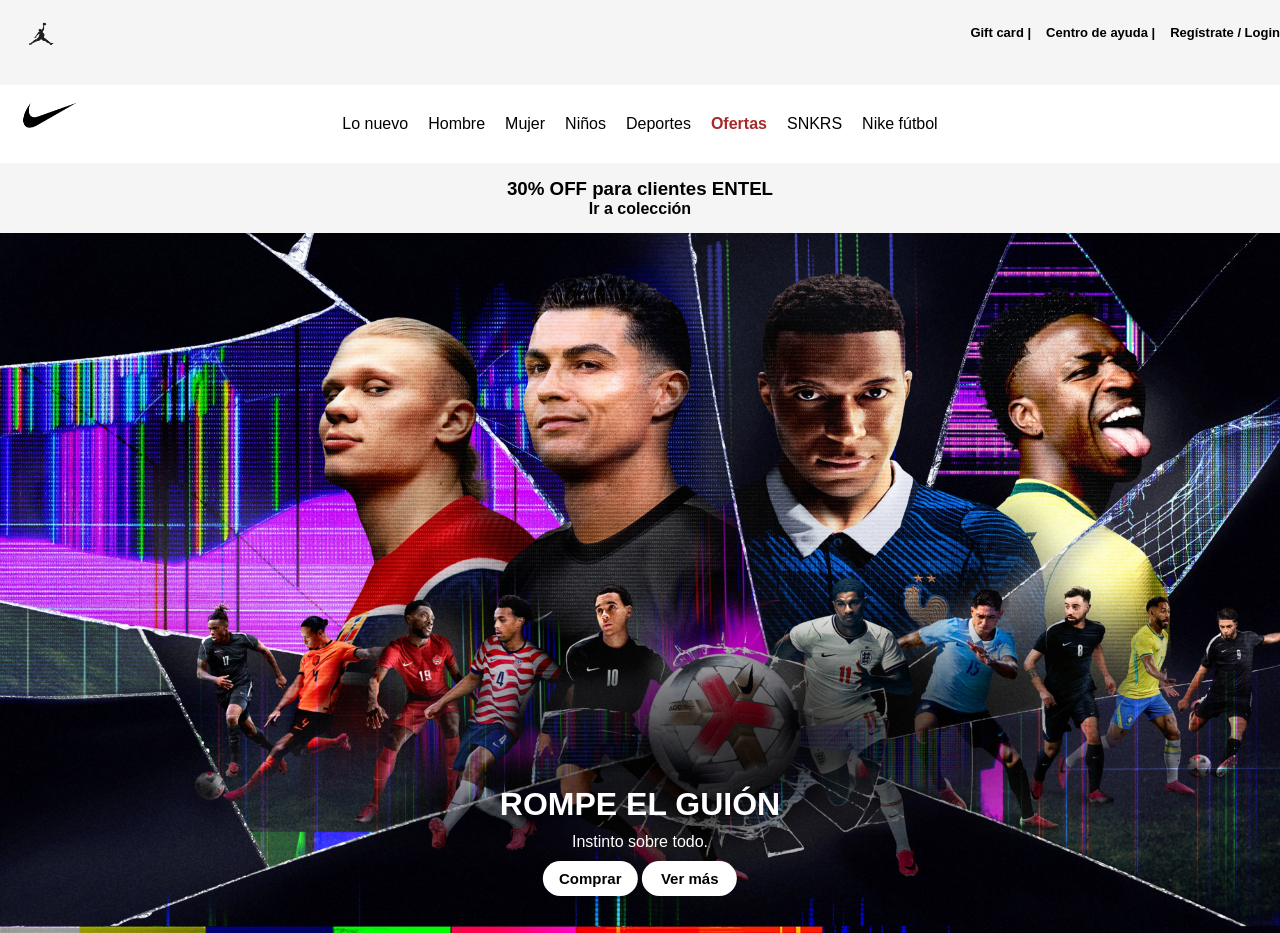
<file: pagina_valdes/index.html>
<!DOCTYPE html>
<html lang="es">

<head>
    <meta charset="UTF-8">
    <meta name="viewport" content="width=device-widtinitial-scale=1.0">
    <meta name="author" content="Ariel Faundez">
    <title>jorkera proyects</title>
    <link rel="stylesheet" href="static/css/style.css">
</head>

<body>
    <nav class="navbar">
        <img src="static/images/Jordans-Logo-Transparent-Image.png" alt="LogoJordan">
        <div class="giftcard">
            <p>Gift card |</p>
            <p>Centro de ayuda |</p>
            <p>Regístrate / Login</p>
        </div>
    </nav>
    <section class="buscar">
        <div class="buscarr">
            <img src="static/images/nike-logo-icon-black-monochrome-1-removebg-preview.png" alt="LogoNike">
        </div>
        <div class="lonuevo">
            <p>Lo nuevo</p>
            <p>Hombre</p>
            <p>Mujer</p>
            <p>Niños</p>
            <p>Deportes</p>
            <p class="Ofertas">Ofertas</p>
            <p>SNKRS</p>
            <p>Nike fútbol</p>
        </div>
    </section>
    <main class="centro">
        <div class="mini">
            <h3>30% OFF para clientes ENTEL</h3>
            <p>Ir a colección</p>
        </div>
        <img src="static/images/b0f9c944-012f-467b-bf15-117e494f83c0___83450a89e50afd9af226f7ea74ad1b8d.webp"
            alt="haland">
        <div class="rompe">
            <h1>ROMPE EL GUIÓN</h1>
            <p>Instinto sobre todo.</p>
            <div class="botones">
                <button class="btn">Comprar</button>
                <button class="btn">Ver más</button>
            </div>
        </div>
    </main>
</body>

</html>
</file>
<file: pagina_valdes/static/css/style.css>
* {
    margin: 0;
    padding: 0;
    box-sizing: border-box;
    font-family: Arial, Helvetica, sans-serif;
}

body {
    background-color: white;
}

.navbar {
    background-color: #f5f5f5;
    display: flex;
    justify-content: space-between;

}

.navbar img {
    height: 85px;
    width: 80px;

}

.giftcard {
    display: flex;
    gap: 15px;
    padding-top: 25px;
    color: black;
    font-size: 13px;
    font-weight: bold;
    margin-left: 10px;
}


.giftcard p:hover {
    color: rgb(138, 138, 134);
}

.buscar {
    display: flex;
    justify-content: center;
    position: relative;
}

.buscar img {
    height: 60px;
    width: 60px;
    position: absolute;
    left: 20px;
}

.lonuevo {
    display: flex;
    gap: 20px;
    justify-content: center;
    align-items: center;
    padding: 30px;
    position: relative;
}

.lonuevo p:hover {
    text-decoration: underline;
    transform: scale(1.2);
    transition: 0.3s ease;
}

.Ofertas {
    font-weight: bold;
    color: brown;
}

.mini {
    text-align: center;
    padding: 15px;
    background-color: #f5f5f5;
}

.mini p {
    font-weight: bold;
}


.centro img {
    height: 700px;
    width: 1500px;
    display: block;

}

.centro {
    position: relative;
}

.rompe {
    color: rgb(255, 254, 254);
    display: flex;
    justify-content: center;
    align-items: center;
    flex-direction: column;
    gap: 10px;
    position: absolute;
    top: 88%;
    left: 50%;
    transform: translate(-50%, -50%);
    text-align: center;
}

.rompe h1 {
    font-weight: bold;
}

.btn {
    background-color: rgb(255, 255, 255);
    color: black;
    border-radius: 20px;
    border: none;
    height: 35px;
    width: 95px;
    font-family: Arial, Helvetica, sans-serif;
    font-weight: bold;
    font-size: 15px;
    text-align: center;
}

.botones {
    text-align: center;

}

.botones button:hover {
    background-color: transparent;
    color: white;
}
</file>
